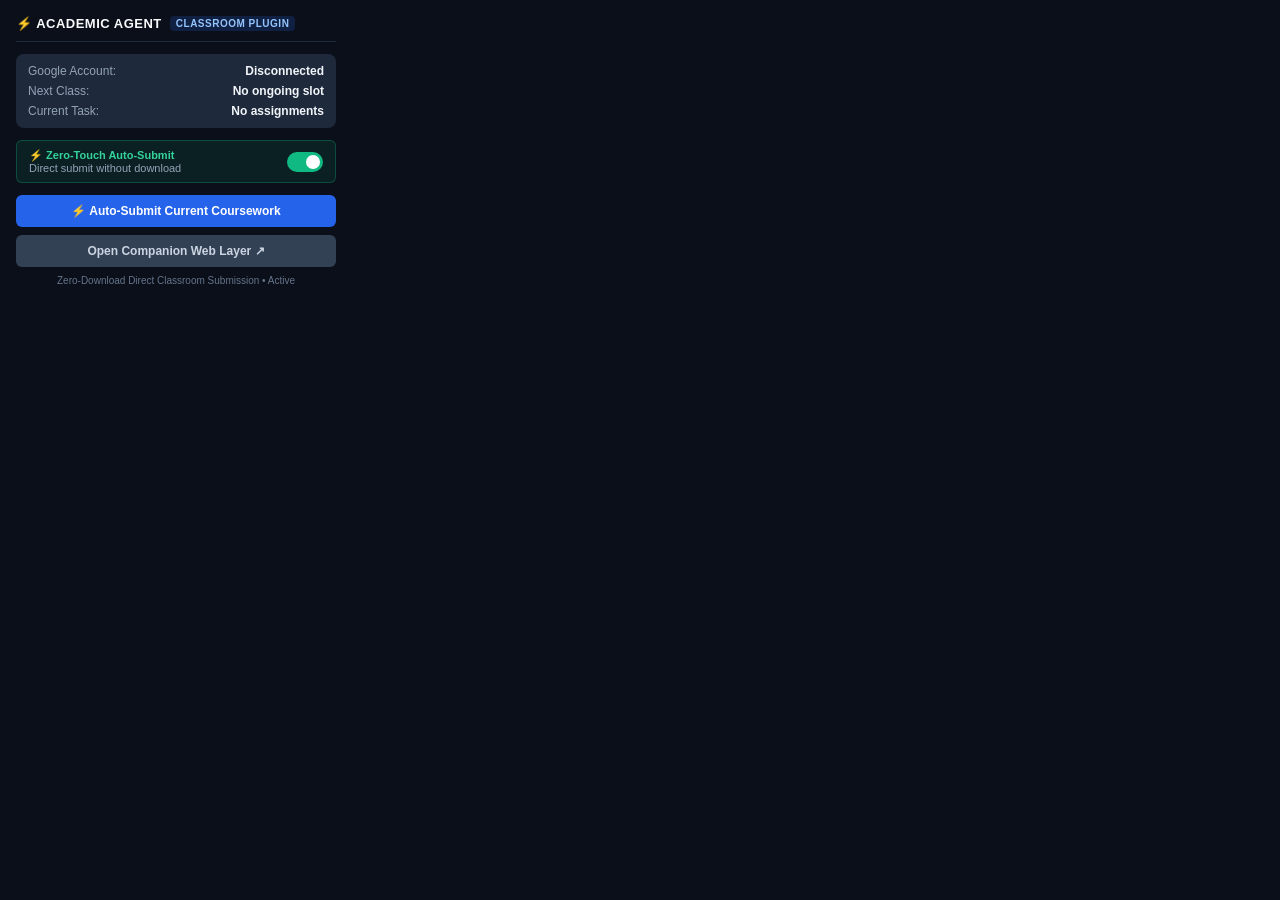
<file: extension/popup.html>
<!DOCTYPE html>
<html lang="en">

<head>
  <meta charset="UTF-8">
  <title>Academic Agent - Google Classroom Plugin</title>
  <style>
    body {
      margin: 0;
      padding: 16px;
      width: 320px;
      font-family: -apple-system, BlinkMacSystemFont, "Segoe UI", Roboto, sans-serif;
      background: #0b0f19;
      color: #f8fafc;
    }

    .header {
      display: flex;
      align-items: center;
      justify-content: space-between;
      border-bottom: 1px solid #1e293b;
      padding-bottom: 10px;
      margin-bottom: 12px;
    }

    .brand {
      display: flex;
      align-items: center;
      gap: 8px;
      font-size: 13px;
      font-weight: 700;
      letter-spacing: 0.5px;
    }

    .badge {
      background: rgba(37, 99, 235, 0.2);
      color: #93c5fd;
      padding: 2px 6px;
      border-radius: 4px;
      font-size: 10px;
    }

    .status-card {
      background: #1e293b;
      border-radius: 8px;
      padding: 10px 12px;
      margin-bottom: 12px;
      font-size: 12px;
    }

    .row {
      display: flex;
      justify-content: space-between;
      margin-bottom: 6px;
    }

    .row:last-child {
      margin-bottom: 0;
    }

    .label {
      color: #94a3b8;
    }

    .val {
      font-weight: 600;
      color: #f1f5f9;
    }

    .val-connected {
      color: #34d399;
    }

    .btn {
      display: block;
      width: 100%;
      box-sizing: border-box;
      padding: 9px;
      border-radius: 6px;
      border: none;
      font-size: 12px;
      font-weight: 600;
      cursor: pointer;
      text-align: center;
      text-decoration: none;
      margin-bottom: 8px;
      transition: background 0.15s ease;
    }

    .btn-primary {
      background: #2563eb;
      color: #fff;
    }

    .btn-primary:hover {
      background: #1d4ed8;
    }

    .btn-secondary {
      background: #334155;
      color: #cbd5e1;
    }

    .btn-secondary:hover {
      background: #475569;
    }

    .autopilot-box {
      display: flex;
      align-items: center;
      justify-content: space-between;
      background: rgba(16, 185, 129, 0.1);
      border: 1px solid rgba(16, 185, 129, 0.3);
      padding: 8px 12px;
      border-radius: 6px;
      margin-bottom: 12px;
      font-size: 11px;
    }

    .toggle {
      position: relative;
      width: 36px;
      height: 20px;
    }

    .toggle input {
      opacity: 0;
      width: 0;
      height: 0;
    }

    .slider {
      position: absolute;
      cursor: pointer;
      top: 0;
      left: 0;
      right: 0;
      bottom: 0;
      background-color: #475569;
      border-radius: 20px;
      transition: .2s;
    }

    .slider:before {
      position: absolute;
      content: "";
      height: 14px;
      width: 14px;
      left: 3px;
      bottom: 3px;
      background-color: white;
      border-radius: 50%;
      transition: .2s;
    }

    input:checked+.slider {
      background-color: #10b981;
    }

    input:checked+.slider:before {
      transform: translateX(16px);
    }

    .footer {
      font-size: 10px;
      color: #64748b;
      text-align: center;
      margin-top: 8px;
    }
  </style>
</head>

<body>
  <div class="header">
    <div class="brand">
      <span>⚡ ACADEMIC AGENT</span>
      <span class="badge">CLASSROOM PLUGIN</span>
    </div>
  </div>

  <div class="status-card">
    <div class="row">
      <span class="label">Google Account:</span>
      <span class="val val-connected" id="status-account">aadrit_y@srmap.edu.in</span>
    </div>
    <div class="row">
      <span class="label">Next Class:</span>
      <span class="val" id="status-next-class">Loading...</span>
    </div>
    <div class="row">
      <span class="label">Current Task:</span>
      <span class="val" id="status-active-work">Auto-Detecting...</span>
    </div>
  </div>

  <div class="autopilot-box">
    <div>
      <b style="color: #34d399; display: block;">⚡ Zero-Touch Auto-Submit</b>
      <span style="color: #94a3b8;">Direct submit without download</span>
    </div>
    <label class="toggle">
      <input type="checkbox" id="autopilot-toggle" checked>
      <span class="slider"></span>
    </label>
  </div>

  <button class="btn btn-primary" id="btn-popup-submit">
    ⚡ Auto-Submit Current Coursework
  </button>

  <a class="btn btn-secondary" href="http://127.0.0.1:8000/addon" target="_blank">
    Open Companion Web Layer ↗
  </a>

  <div class="footer">Zero-Download Direct Classroom Submission • Active</div>

  <script src="popup.js"></script>
</body>

</html>
</file>
